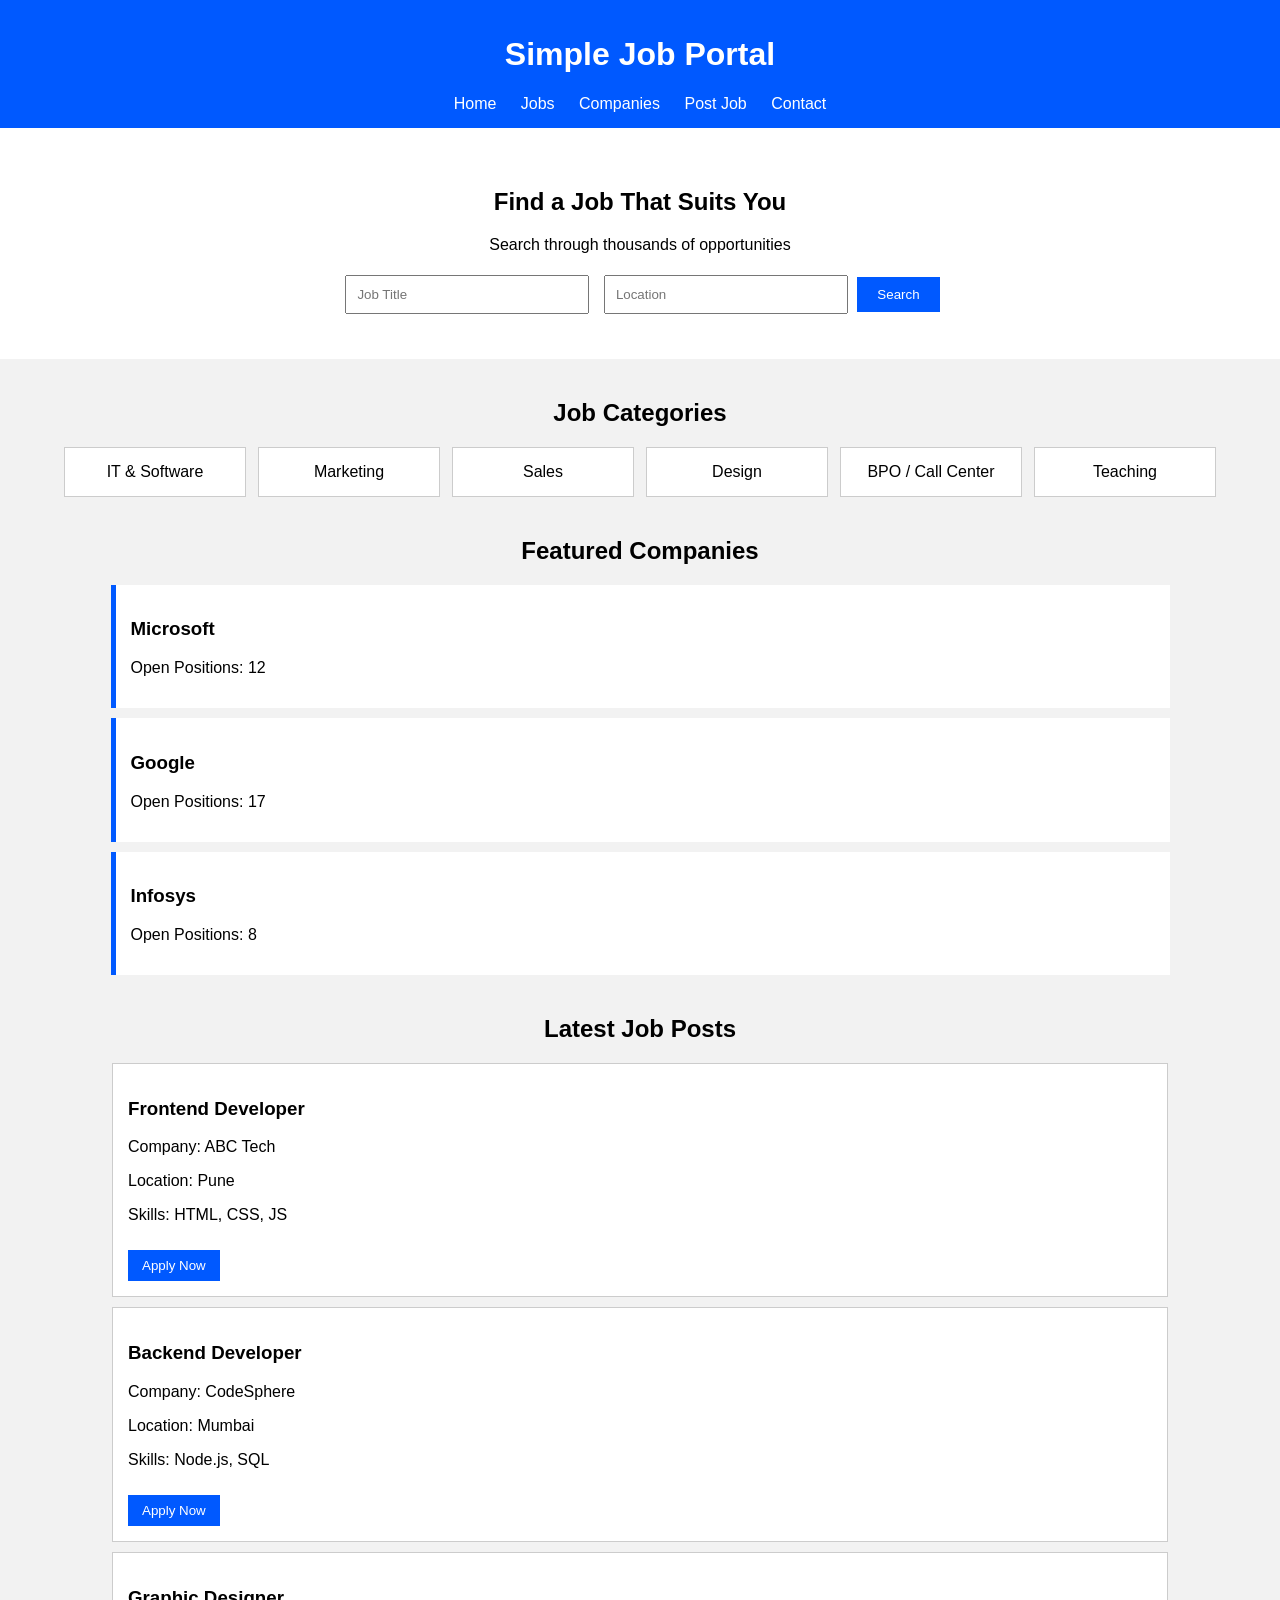
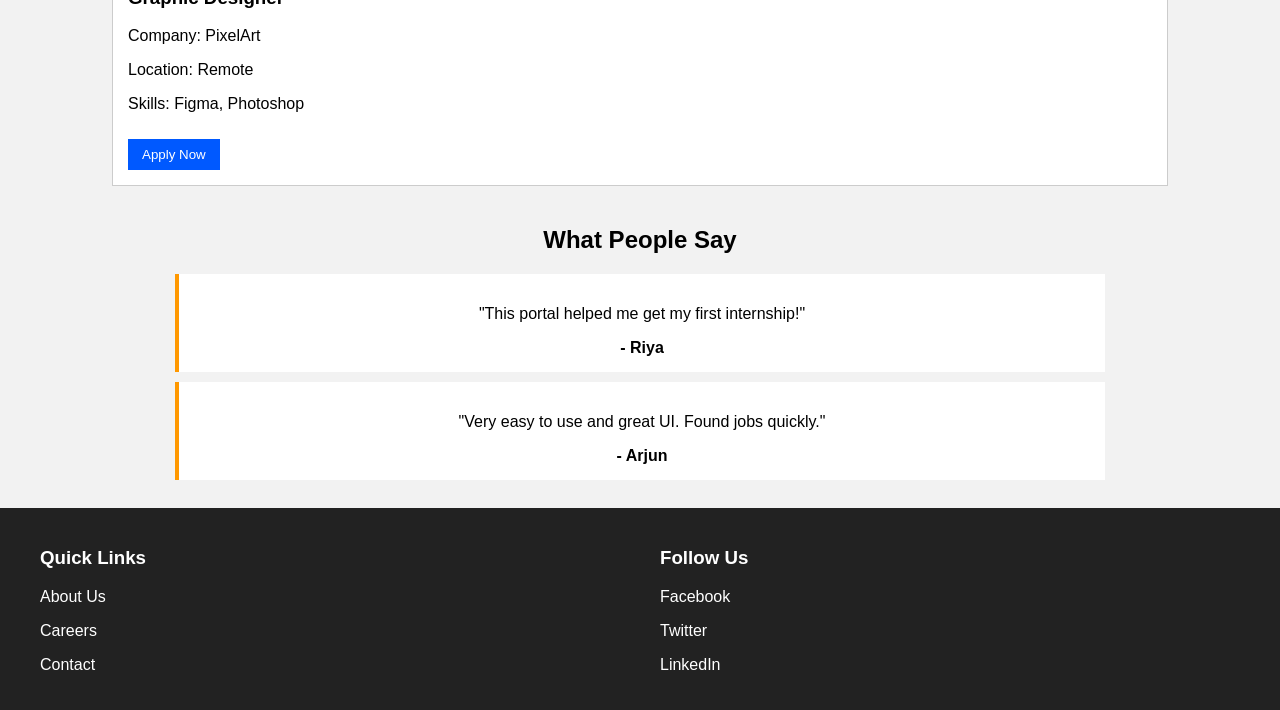
<file: EXPERIMENT_1/index.html>
<!DOCTYPE html>
<html lang="en">

<head>
    <meta charset="UTF-8">
    <meta name="viewport" content="width=device-width, initial-scale=1.0">
    <title>Simple Job Portal</title>
    <link rel="stylesheet" href="style.css">
</head>

<body>

    <!-- Header -->
    <header>
        <h1>Simple Job Portal</h1>
        <nav>
            <a href="#">Home</a>
            <a href="#">Jobs</a>
            <a href="#">Companies</a>
            <a href="#">Post Job</a>
            <a href="#">Contact</a>
        </nav>
    </header>

    <!-- Hero Section -->
    <section class="hero">
        <h2>Find a Job That Suits You</h2>
        <p>Search through thousands of opportunities</p>

        <div class="search-area">
            <input type="text" placeholder="Job Title">
            <input type="text" placeholder="Location">
            <button>Search</button>
        </div>
    </section>

    <!-- Categories -->
    <section>
        <h2 class="section-title">Job Categories</h2>
        <div class="grid">
            <div class="card">IT & Software</div>
            <div class="card">Marketing</div>
            <div class="card">Sales</div>
            <div class="card">Design</div>
            <div class="card">BPO / Call Center</div>
            <div class="card">Teaching</div>
        </div>
    </section>

    <!-- Featured Companies -->
    <section>
        <h2 class="section-title">Featured Companies</h2>

        <div class="company-box">
            <h3>Microsoft</h3>
            <p>Open Positions: 12</p>
        </div>

        <div class="company-box">
            <h3>Google</h3>
            <p>Open Positions: 17</p>
        </div>

        <div class="company-box">
            <h3>Infosys</h3>
            <p>Open Positions: 8</p>
        </div>
    </section>

    <!-- Recent Jobs -->
    <section>
        <h2 class="section-title">Latest Job Posts</h2>

        <div class="job">
            <h3>Frontend Developer</h3>
            <p>Company: ABC Tech</p>
            <p>Location: Pune</p>
            <p>Skills: HTML, CSS, JS</p>
            <button>Apply Now</button>
        </div>

        <div class="job">
            <h3>Backend Developer</h3>
            <p>Company: CodeSphere</p>
            <p>Location: Mumbai</p>
            <p>Skills: Node.js, SQL</p>
            <button>Apply Now</button>
        </div>

        <div class="job">
            <h3>Graphic Designer</h3>
            <p>Company: PixelArt</p>
            <p>Location: Remote</p>
            <p>Skills: Figma, Photoshop</p>
            <button>Apply Now</button>
        </div>
    </section>

    <!-- Testimonials -->
    <section>
        <h2 class="section-title">What People Say</h2>

        <div class="testimonial">
            <p>"This portal helped me get my first internship!"</p>
            <strong>- Riya</strong>
        </div>

        <div class="testimonial">
            <p>"Very easy to use and great UI. Found jobs quickly."</p>
            <strong>- Arjun</strong>
        </div>
        <br>
    </section>

    <!-- Footer -->
    <footer>
        <div class="footer-left">
            <h3>Quick Links</h3>
            <p>About Us</p>
            <p>Careers</p>
            <p>Contact</p>
        </div>

        <div class="footer-right">
            <h3>Follow Us</h3>
            <p>Facebook</p>
            <p>Twitter</p>
            <p>LinkedIn</p>
        </div>
    </footer>

</body>

</html>
</file>
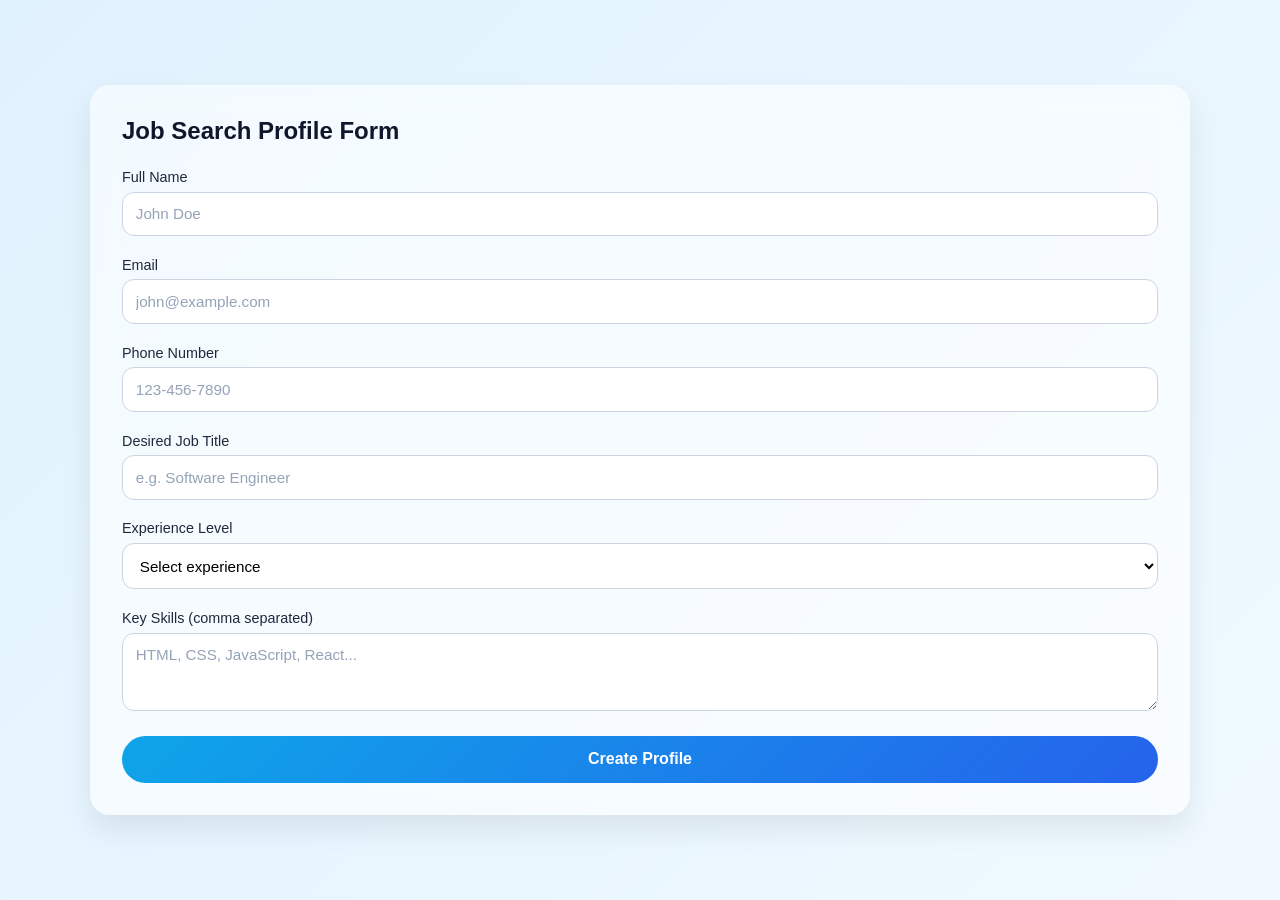
<file: EXPERIMENT_3/index.html>
<!DOCTYPE html>
<html lang="en">

<head>
    <meta charset="UTF-8">
    <meta name="viewport" content="width=device-width, initial-scale=1.0">
    <title>Job Search Form</title>
    <link rel="stylesheet" href="style.css">
</head>

<body>
    <div class="container">
        
        <div class="form-section">
            <h2>Job Search Profile Form</h2>
            <form id="jobForm">
                <div class="input-group">
                    <label for="fullName">Full Name</label>
                    <input type="text" id="fullName" name="fullName" required placeholder="John Doe">
                </div>

                <div class="input-group">
                    <label for="email">Email</label>
                    <input type="email" id="email" name="email" required placeholder="john@example.com">
                </div>

                <div class="input-group">
                    <label for="phone">Phone Number</label>
                    <input type="tel" id="phone" name="phone" required placeholder="123-456-7890">
                </div>

                <div class="input-group">
                    <label for="jobTitle">Desired Job Title</label>
                    <input type="text" id="jobTitle" name="jobTitle" required placeholder="e.g. Software Engineer">
                </div>

                <div class="input-group">
                    <label for="experience">Experience Level</label>
                    <select id="experience" name="experience" required>
                        <option value="" disabled selected>Select experience</option>
                        <option value="Entry Level (0-2 years)">Entry Level (0-2 years)</option>
                        <option value="Mid Level (3-5 years)">Mid Level (3-5 years)</option>
                        <option value="Senior Level (5+ years)">Senior Level (5+ years)</option>
                        <option value="Executive">Executive</option>
                    </select>
                </div>

                <div class="input-group">
                    <label for="skills">Key Skills (comma separated)</label>
                    <textarea id="skills" name="skills" rows="3" required
                        placeholder="HTML, CSS, JavaScript, React..."></textarea>
                </div>

                <button type="submit" class="submit-btn">Create Profile</button>
            </form>
        </div>

       
        <div class="profile-section" id="profileSection" style="display: none;">
            <h2>User Profile</h2>
            <div class="profile-card">
                <div class="profile-header">
                    <div class="avatar" id="displayAvatar"></div>
                    <div>
                        <h3 id="displayFullName">Name</h3>
                        <p id="displayJobTitle" class="job-title">Job Title</p>
                    </div>
                </div>

                <div class="profile-details">
                    <div class="detail-item">
                        <strong>Email:</strong> <span id="displayEmail">email@example.com</span>
                    </div>
                    <div class="detail-item">
                        <strong>Phone:</strong> <span id="displayPhone">000-000-0000</span>
                    </div>
                    <div class="detail-item">
                        <strong>Experience:</strong> <span id="displayExperience">Level</span>
                    </div>
                    <div class="detail-item skills-container">
                        <strong>Skills:</strong>
                        <div id="displaySkills" class="skills-list">
                            <!-- Skill tags will go here -->
                        </div>
                    </div>
                </div>
            </div>
        </div>
    </div>

    <script src="script.js"></script>
</body>

</html>
</file>
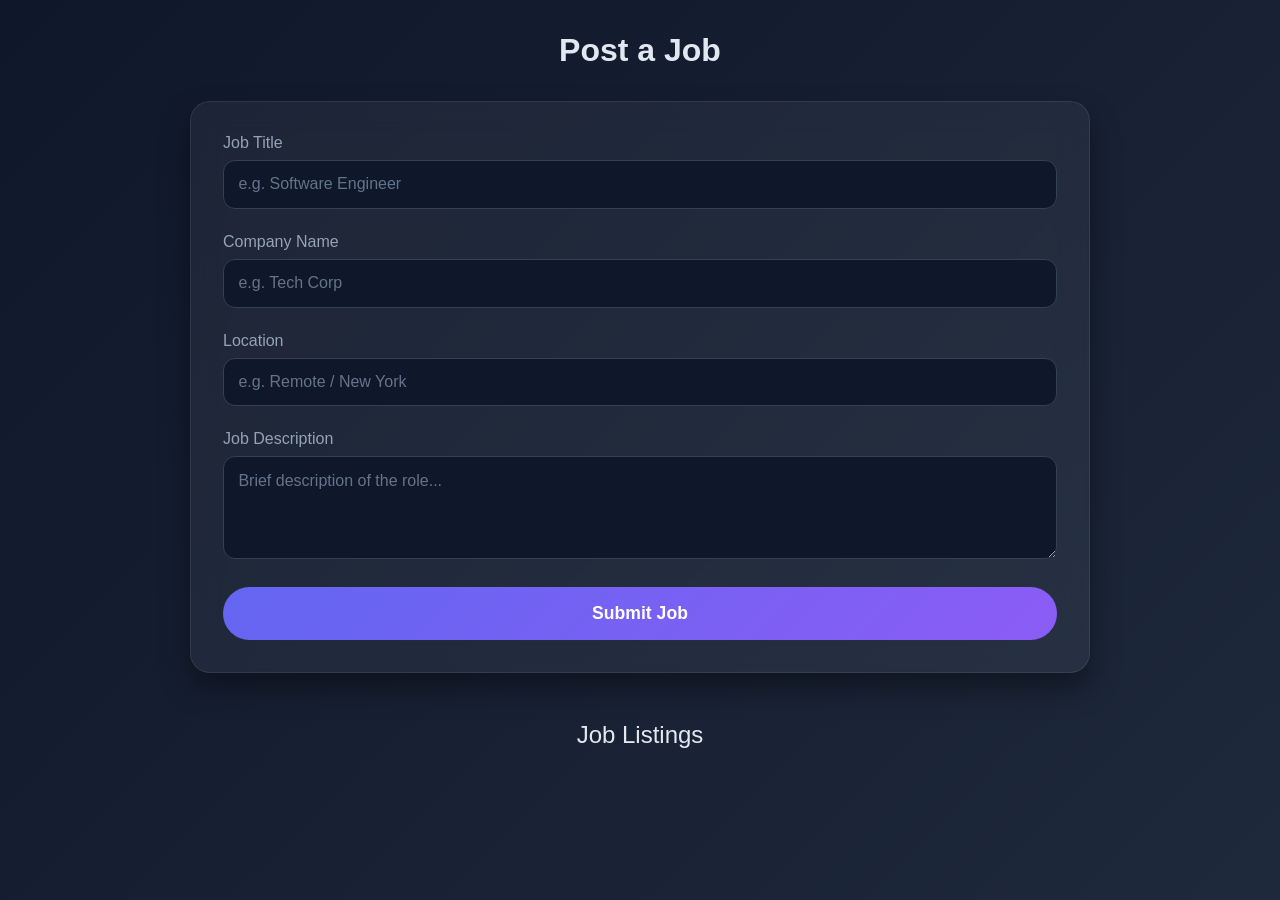
<file: EXPERIMENT_4/index.html>
<!DOCTYPE html>
<html lang="en">

<head>
    <meta charset="UTF-8">
    <meta name="viewport" content="width=device-width, initial-scale=1.0">
    <title>Exp 4 - Job Posting Form</title>
    <link rel="stylesheet" href="style.css">
</head>

<body>
    <div class="container">
        <h1>Post a Job</h1>
        <form id="jobForm">
            <div class="form-group">
                <label for="jobTitle">Job Title</label>
                <input type="text" id="jobTitle" required placeholder="e.g. Software Engineer">
            </div>

            <div class="form-group">
                <label for="companyName">Company Name</label>
                <input type="text" id="companyName" required placeholder="e.g. Tech Corp">
            </div>

            <div class="form-group">
                <label for="location">Location</label>
                <input type="text" id="location" required placeholder="e.g. Remote / New York">
            </div>

            <div class="form-group">
                <label for="description">Job Description</label>
                <textarea id="description" rows="4" required placeholder="Brief description of the role..."></textarea>
            </div>

            <button type="submit">Submit Job</button>
        </form>

        <h2>Job Listings</h2>
        <div id="jobContainer" class="job-container">
            
        </div>
    </div>

    <script src="script.js"></script>
</body>

</html>
</file>
<file: EXPERIMENT_1/style.css>
body {
    font-family: Arial, sans-serif;
    margin: 0;
    background: #f2f2f2;
}

/* Header */
header {
    background: #0059ff;
    color: white;
    text-align: center;
    padding: 15px;
}

nav a {
    color: white;
    margin: 0 10px;
    text-decoration: none;
}

/* Hero Section */
.hero {
    text-align: center;
    padding: 40px 20px;
    background: white;
}

.search-area input {
    padding: 10px;
    width: 220px;
    margin: 5px;
}

.search-area button {
    padding: 10px 20px;
    background: #0059ff;
    border: none;
    color: white;
    cursor: pointer;
}

/* Section Title */
.section-title {
    text-align: center;
    margin-top: 40px;
    margin-bottom: 20px;
}

/* Categories Grid */
.grid {
    display: flex;
    flex-wrap: wrap;
    justify-content: center;
    gap: 12px;
    padding: 0 10px;
}

.card {
    background: white;
    padding: 15px;
    width: 150px;
    text-align: center;
    border: 1px solid #ccc;
}

/* Company Boxes */
.company-box {
    background: white;
    width: 80%;
    margin: 10px auto;
    padding: 15px;
    border-left: 5px solid #0059ff;
}

/* Job Cards */
.job {
    background: white;
    width: 80%;
    margin: 10px auto;
    padding: 15px;
    border: 1px solid #ccc;
}

.job button {
    background: #0059ff;
    padding: 8px 14px;
    color: white;
    border: none;
    cursor: pointer;
    margin-top: 10px;
}

/* Testimonials */
.testimonial {
    background: white;
    width: 70%;
    margin: 10px auto;
    padding: 15px;
    text-align: center;
    border-left: 4px solid #ff9800;
}

/* Footer */
footer {
    background: #222;
    color: white;
    display: flex;
    padding: 20px;
}

.footer-left,
.footer-right {
    width: 50%;
    padding-left: 20px;
}
</file>
<file: EXPERIMENT_3/style.css>
/* RESET */
* {
    box-sizing: border-box;
    margin: 0;
    padding: 0;
    font-family: 'Poppins', sans-serif;
}

body {
    background: linear-gradient(135deg, #e0f2fe, #f0f9ff);
    display: flex;
    justify-content: center;
    align-items: center;
    padding: 2rem;
    min-height: 100vh;
    color: #1e293b;
}

.container {
    display: flex;
    flex-wrap: wrap;
    gap: 2rem;
    max-width: 1100px;
    width: 100%;
}

/* FORM & PROFILE SECTION */
.form-section,
.profile-section {
    background: rgba(255, 255, 255, 0.6);
    backdrop-filter: blur(15px);
    border-radius: 20px;
    padding: 2rem;
    flex: 1;
    min-width: 320px;
    box-shadow: 0 15px 30px rgba(0, 0, 0, 0.08);
    transition: transform 0.3s ease;
}

.form-section:hover,
.profile-section:hover {
    transform: translateY(-5px);
}

h2 {
    margin-bottom: 1.5rem;
    font-weight: 600;
    color: #0f172a;
}

/* INPUTS */
.input-group {
    margin-bottom: 1.3rem;
}

label {
    display: block;
    margin-bottom: 0.4rem;
    font-weight: 500;
    font-size: 0.9rem;
}

input,
select,
textarea {
    width: 100%;
    padding: 0.8rem;
    border-radius: 12px;
    border: 1px solid #cbd5e1;
    background: white;
    font-size: 0.95rem;
    transition: all 0.3s ease;
}

input:focus,
select:focus,
textarea:focus {
    outline: none;
    border-color: #0ea5e9;
    box-shadow: 0 0 0 4px rgba(14, 165, 233, 0.2);
}

input::placeholder,
textarea::placeholder {
    color: #94a3b8;
}

/* BUTTON */
.submit-btn {
    width: 100%;
    padding: 0.9rem;
    border-radius: 30px;
    border: none;
    background: linear-gradient(135deg, #0ea5e9, #2563eb);
    color: white;
    font-weight: 600;
    font-size: 1rem;
    cursor: pointer;
    transition: all 0.3s ease;
}

.submit-btn:hover {
    transform: translateY(-3px);
    box-shadow: 0 8px 20px rgba(37, 99, 235, 0.4);
}

/* PROFILE CARD */
.profile-card {
    background: white;
    border-radius: 20px;
    padding: 1.8rem;
    box-shadow: 0 10px 25px rgba(0, 0, 0, 0.05);
    animation: fadeIn 0.5s ease;
}

@keyframes fadeIn {
    from {
        opacity: 0;
        transform: translateY(15px);
    }
    to {
        opacity: 1;
        transform: translateY(0);
    }
}

.profile-header {
    display: flex;
    align-items: center;
    gap: 1.5rem;
    margin-bottom: 1.5rem;
}

/* AVATAR */
.avatar {
    width: 75px;
    height: 75px;
    border-radius: 50%;
    background: linear-gradient(135deg, #2563eb, #0ea5e9);
    display: flex;
    align-items: center;
    justify-content: center;
    color: white;
    font-size: 1.8rem;
    font-weight: bold;
    box-shadow: 0 6px 15px rgba(37, 99, 235, 0.4);
}

.job-title {
    color: #64748b;
    margin-top: 0.3rem;
}

/* DETAILS */
.detail-item {
    margin-bottom: 0.9rem;
    font-size: 0.95rem;
}

.detail-item strong {
    color: #334155;
}

/* SKILLS */
.skills-container {
    margin-top: 1.2rem;
}

.skills-list {
    display: flex;
    flex-wrap: wrap;
    gap: 0.6rem;
    margin-top: 0.5rem;
}

.skill-tag {
    background: linear-gradient(135deg, #e0f2fe, #bae6fd);
    color: #0369a1;
    padding: 0.4rem 0.9rem;
    border-radius: 20px;
    font-size: 0.8rem;
    font-weight: 500;
    transition: all 0.3s ease;
}

.skill-tag:hover {
    transform: scale(1.05);
    background: linear-gradient(135deg, #bae6fd, #7dd3fc);
}
</file>
<file: EXPERIMENT_4/style.css>
/* RESET */
* {
    box-sizing: border-box;
    margin: 0;
    padding: 0;
    font-family: 'Poppins', sans-serif;
}

body {
    background: linear-gradient(135deg, #0f172a, #1e293b);
    color: #e2e8f0;
    padding: 2rem;
    min-height: 100vh;
}

.container {
    max-width: 900px;
    margin: 0 auto;
}

/* HEADINGS */
h1 {
    text-align: center;
    margin-bottom: 2rem;
    font-weight: 600;
    font-size: 2rem;
}

h2 {
    margin-top: 3rem;
    margin-bottom: 1.5rem;
    text-align: center;
    font-weight: 500;
}

/* FORM */
form {
    background: rgba(255, 255, 255, 0.05);
    backdrop-filter: blur(15px);
    padding: 2rem;
    border-radius: 20px;
    border: 1px solid rgba(255,255,255,0.08);
    box-shadow: 0 15px 30px rgba(0,0,0,0.4);
}

.form-group {
    margin-bottom: 1.5rem;
}

label {
    display: block;
    margin-bottom: 0.5rem;
    font-weight: 500;
    color: #94a3b8;
}

input,
textarea {
    width: 100%;
    padding: 0.9rem;
    border-radius: 12px;
    border: 1px solid #334155;
    background: #0f172a;
    color: #f1f5f9;
    font-size: 1rem;
    transition: all 0.3s ease;
}

input::placeholder,
textarea::placeholder {
    color: #64748b;
}

input:focus,
textarea:focus {
    outline: none;
    border-color: #6366f1;
    box-shadow: 0 0 0 3px rgba(99, 102, 241, 0.3);
}

/* SUBMIT BUTTON */
button[type="submit"] {
    width: 100%;
    padding: 1rem;
    border-radius: 30px;
    border: none;
    background: linear-gradient(135deg, #6366f1, #8b5cf6);
    color: white;
    font-size: 1.1rem;
    font-weight: 600;
    cursor: pointer;
    transition: all 0.3s ease;
}

button[type="submit"]:hover {
    transform: translateY(-3px);
    box-shadow: 0 10px 20px rgba(139, 92, 246, 0.4);
}

/* JOB LIST GRID */
.job-container {
    display: grid;
    grid-template-columns: repeat(auto-fill, minmax(280px, 1fr));
    gap: 1.5rem;
}

/* JOB CARD */
.job-card {
    background: rgba(255,255,255,0.05);
    padding: 1.5rem;
    border-radius: 20px;
    border: 1px solid rgba(255,255,255,0.08);
    transition: all 0.3s ease;
    display: flex;
    flex-direction: column;
    box-shadow: 0 10px 25px rgba(0,0,0,0.3);
}

.job-card:hover {
    transform: translateY(-8px);
    background: rgba(255,255,255,0.08);
}

.job-title {
    font-size: 1.3rem;
    font-weight: 600;
    margin-bottom: 0.4rem;
    color: #ffffff;
}

.company-name {
    font-weight: 500;
    color: #a5b4fc;
    margin-bottom: 0.6rem;
}

.job-location {
    font-size: 0.9rem;
    color: #94a3b8;
    margin-bottom: 1rem;
}

.job-description {
    font-size: 0.95rem;
    line-height: 1.6;
    color: #cbd5e1;
    flex-grow: 1;
}

/* DELETE BUTTON */
.delete-btn {
    margin-top: 1.5rem;
    padding: 0.6rem 1.2rem;
    border-radius: 20px;
    border: none;
    background: linear-gradient(135deg, #ef4444, #dc2626);
    color: white;
    font-size: 0.9rem;
    cursor: pointer;
    transition: all 0.3s ease;
    align-self: flex-start;
}

.delete-btn:hover {
    transform: scale(1.05);
    box-shadow: 0 5px 15px rgba(239, 68, 68, 0.4);
}
</file>
